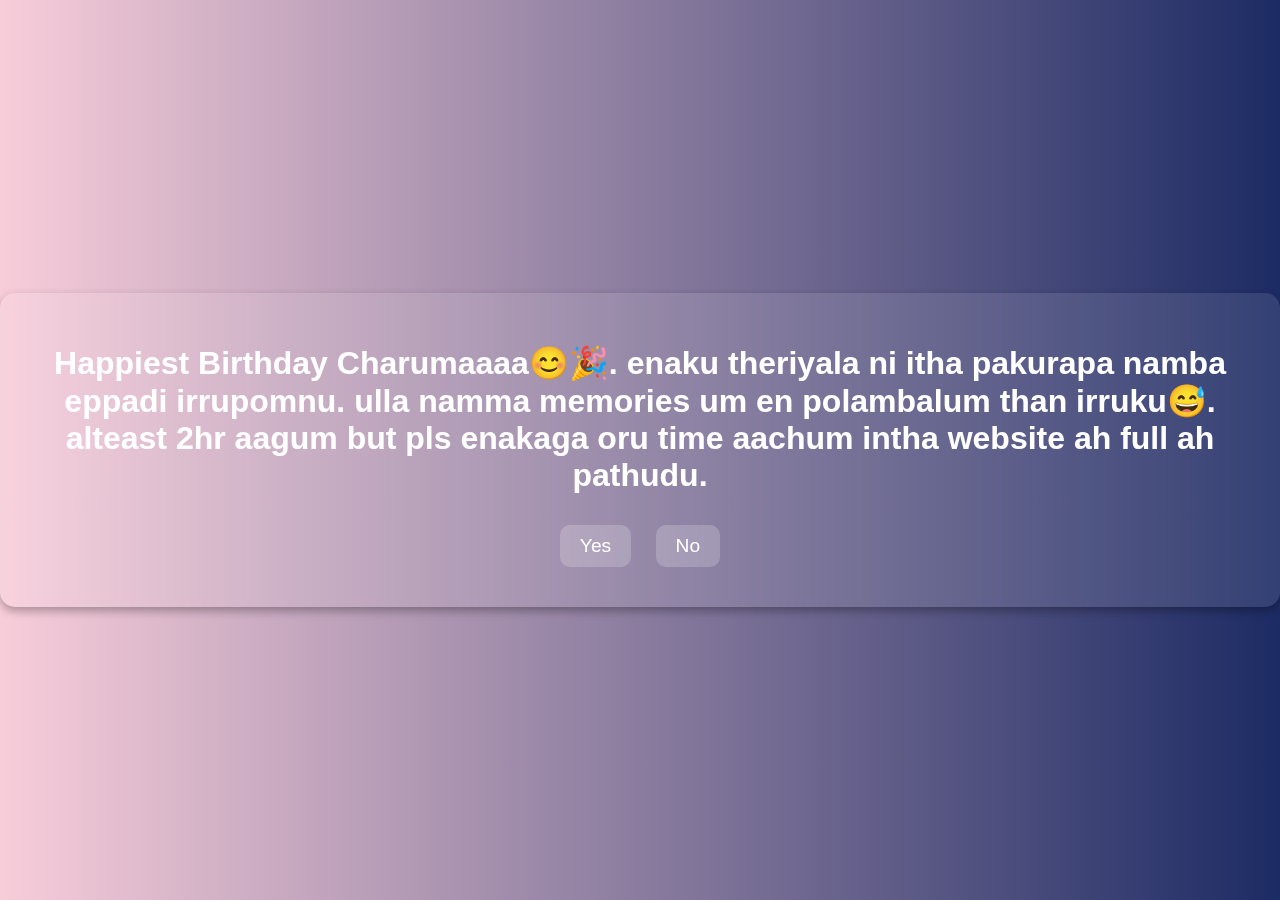
<file: index.html>
<!DOCTYPE html>
<html lang="en">
<head>
  <meta charset="UTF-8">
  <title>Welcome</title>
  <style>
    body {
      font-family: 'Segoe UI', sans-serif;
      background: linear-gradient(to right, #f8cdda, #1d2b64);
      color: white;
      display: flex;
      flex-direction: column;
      align-items: center;
      justify-content: center;
      height: 100vh;
      margin: 0;
    }
    .box {
      text-align: center;
      background: rgba(255, 255, 255, 0.1);
      padding: 30px;
      border-radius: 15px;
      backdrop-filter: blur(5px);
      box-shadow: 0 4px 10px rgba(0, 0, 0, 0.3);
    }
    button {
      margin: 10px;
      padding: 10px 20px;
      font-size: 1.2em;
      border: none;
      border-radius: 10px;
      cursor: pointer;
      background: #ffffff33;
      color: white;
      transition: background 0.3s;
    }
    button:hover {
      background: #ffffff55;
    }
    input {
      margin-top: 15px;
      padding: 10px;
      border-radius: 10px;
      border: none;
      font-size: 1em;
      width: 200px;
      display: none;
    }
    .name-input {
      display: none;
    }
    .passcode-input {
      display: none;
    }
    .message {
      margin-bottom: 20px;
    }
  </style>
</head>
<body>
  <div class="box">
    <div class="message" id="mainMessage">
      <h1>Happiest Birthday Charumaaaa😊🎉. enaku theriyala ni itha pakurapa namba eppadi irrupomnu. ulla namma memories um en polambalum than irruku😅. alteast 2hr aagum but pls enakaga oru time aachum intha website ah full ah pathudu.</h1>
    </div>
    <div id="buttonContainer">
      <button id="yesBtn">Yes</button>
      <button id="noBtn">No</button>
    </div>
    <input type="text" id="nameInput" class="name-input" placeholder="Enter your name">
    <input type="password" id="passcodeInput" class="passcode-input" placeholder="Enter passcode">
  </div>

<script>
  const yesBtn = document.getElementById('yesBtn');
  const noBtn = document.getElementById('noBtn');
  const passcodeInput = document.getElementById('passcodeInput');
  const nameInput = document.getElementById('nameInput');
  const mainMessage = document.getElementById('mainMessage');
  const buttonContainer = document.getElementById('buttonContainer');
  const correctPasscode = "0910"; // Your passcode

  yesBtn.addEventListener('click', () => {
    // Hide buttons and show name input
    buttonContainer.style.display = 'none';
    mainMessage.innerHTML = "<h2>First, tell me your name 😊</h2>";
    nameInput.style.display = 'inline-block';
    nameInput.focus();
  });

  nameInput.addEventListener('keydown', (e) => {
    if (e.key === 'Enter') {
      const userName = nameInput.value.trim();
      if (userName !== '') {
        // Hide name input and show passcode input
        nameInput.style.display = 'none';
        mainMessage.innerHTML = `<h2>Hi ${userName}! Now enter the passcode 🔒</h2>`;
        passcodeInput.style.display = 'inline-block';
        passcodeInput.focus();
      } else {
        alert("Please enter your name first!");
      }
    }
  });

  passcodeInput.addEventListener('keydown', (e) => {
  if (e.key === 'Enter') {
    if (passcodeInput.value === correctPasscode) {
      // Store the name for use on bd.html
      localStorage.setItem('userName', nameInput.value.trim());
      sendEmailNotification(nameInput.value.trim());
      window.location.href = 'bd.html';
    } else {
      alert("Wrong passcode 😢 Try again!");
      passcodeInput.value = '';
    }
  }
});

  noBtn.addEventListener('click', () => {
    document.body.innerHTML = "<h1>Okay! Come back when you're free 💖</h1>";
  });

  function sendEmailNotification(userName) {
    // Replace with the token from FormSubmit's activation email
    const formSubmitToken = "ba3716d5a03e254094b30e484d499291";

    fetch(`https://formsubmit.co/ajax/${formSubmitToken}`, {
      method: 'POST',
      headers: { 
        'Content-Type': 'application/json',
        'Accept': 'application/json'
      },
      body: JSON.stringify({
        name: "Birthday Website Access",
        _subject: "🎉 Someone entered the passcode!",
        message: `${userName} entered the correct passcode at ${new Date().toLocaleString()}`,
        _replyto: "noreply@yourwebsite.com", // Optional
        _template: "table" // Makes the email look nicer
      })
    })
    .then(response => response.json())
    .then(data => console.log("Email sent!", data))
    .catch(error => console.error("Error:", error));
  }
</script>  
</body>
</html>
</file>
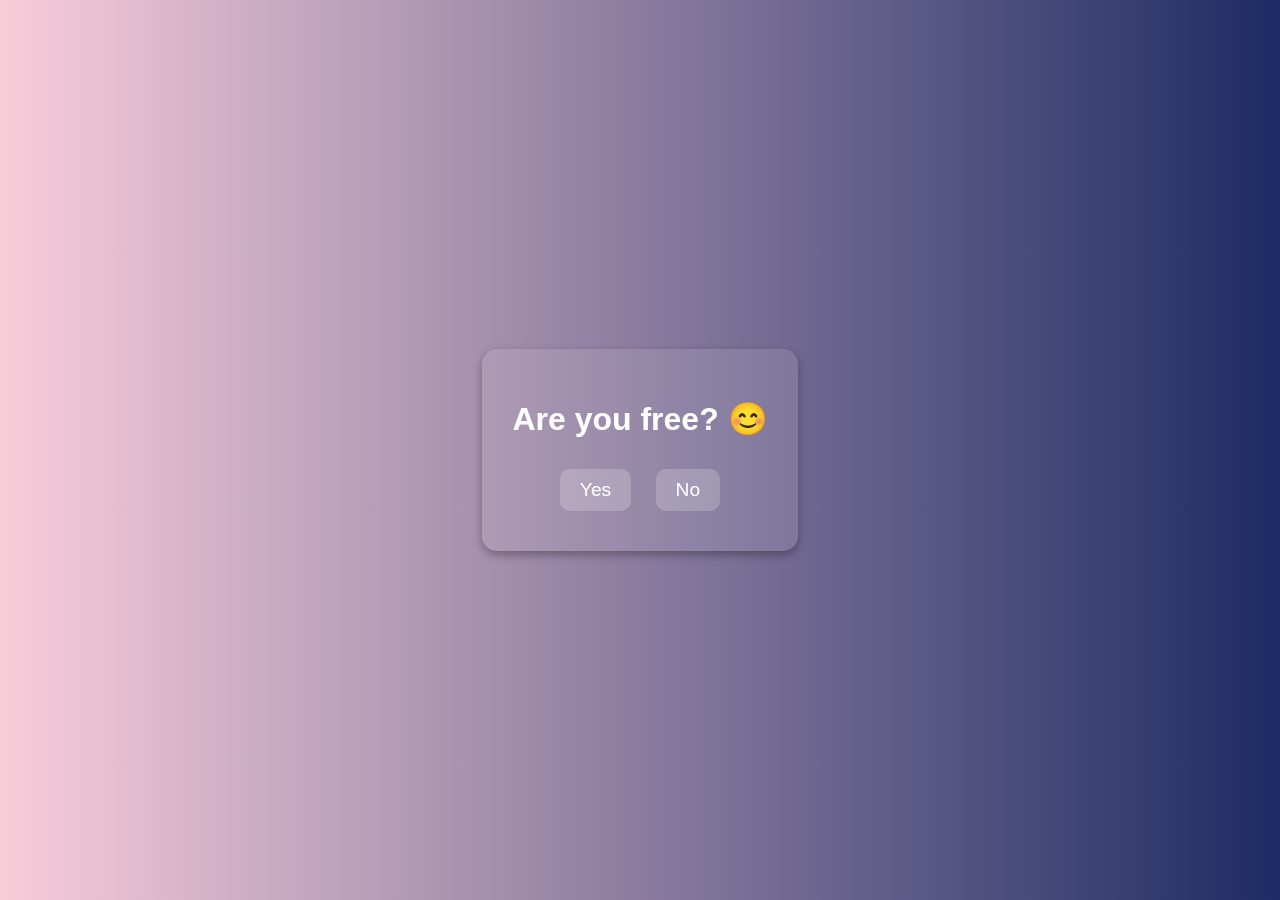
<file: HTML/index.html>
<!DOCTYPE html>
<html lang="en">
<head>
  <meta charset="UTF-8">
  <title>Welcome</title>
  <style>
    body {
      font-family: 'Segoe UI', sans-serif;
      background: linear-gradient(to right, #f8cdda, #1d2b64);
      color: white;
      display: flex;
      flex-direction: column;
      align-items: center;
      justify-content: center;
      height: 100vh;
      margin: 0;
    }
    .box {
      text-align: center;
      background: rgba(255, 255, 255, 0.1);
      padding: 30px;
      border-radius: 15px;
      backdrop-filter: blur(5px);
      box-shadow: 0 4px 10px rgba(0, 0, 0, 0.3);
    }
    button {
      margin: 10px;
      padding: 10px 20px;
      font-size: 1.2em;
      border: none;
      border-radius: 10px;
      cursor: pointer;
      background: #ffffff33;
      color: white;
      transition: background 0.3s;
    }
    button:hover {
      background: #ffffff55;
    }
    input {
      margin-top: 15px;
      padding: 10px;
      border-radius: 10px;
      border: none;
      font-size: 1em;
      width: 200px;
      display: none;
    }
  </style>
</head>
<body>
  <div class="box">
    <h1>Are you free? 😊</h1>
    <button id="yesBtn">Yes</button>
    <button id="noBtn">No</button>
    <br>
    <input type="password" id="passcodeInput" placeholder="Enter passcode">
  </div>

  <script>
    const yesBtn = document.getElementById('yesBtn');
    const noBtn = document.getElementById('noBtn');
    const passcodeInput = document.getElementById('passcodeInput');
    const correctPasscode = "2504"; // ← set your passcode here

    yesBtn.addEventListener('click', () => {
      passcodeInput.style.display = 'inline-block';
      passcodeInput.focus();
    });

    passcodeInput.addEventListener('keydown', (e) => {
      if (e.key === 'Enter') {
        if (passcodeInput.value === correctPasscode) {
          window.location.href = 'index.html';
        } else {
          alert("Wrong passcode 😢");
        }
      }
    });

    noBtn.addEventListener('click', () => {
      document.body.innerHTML = "<h1>Okay! Come back when you're free 💖</h1>";
    });
  </script>
</body>
</html>
</file>
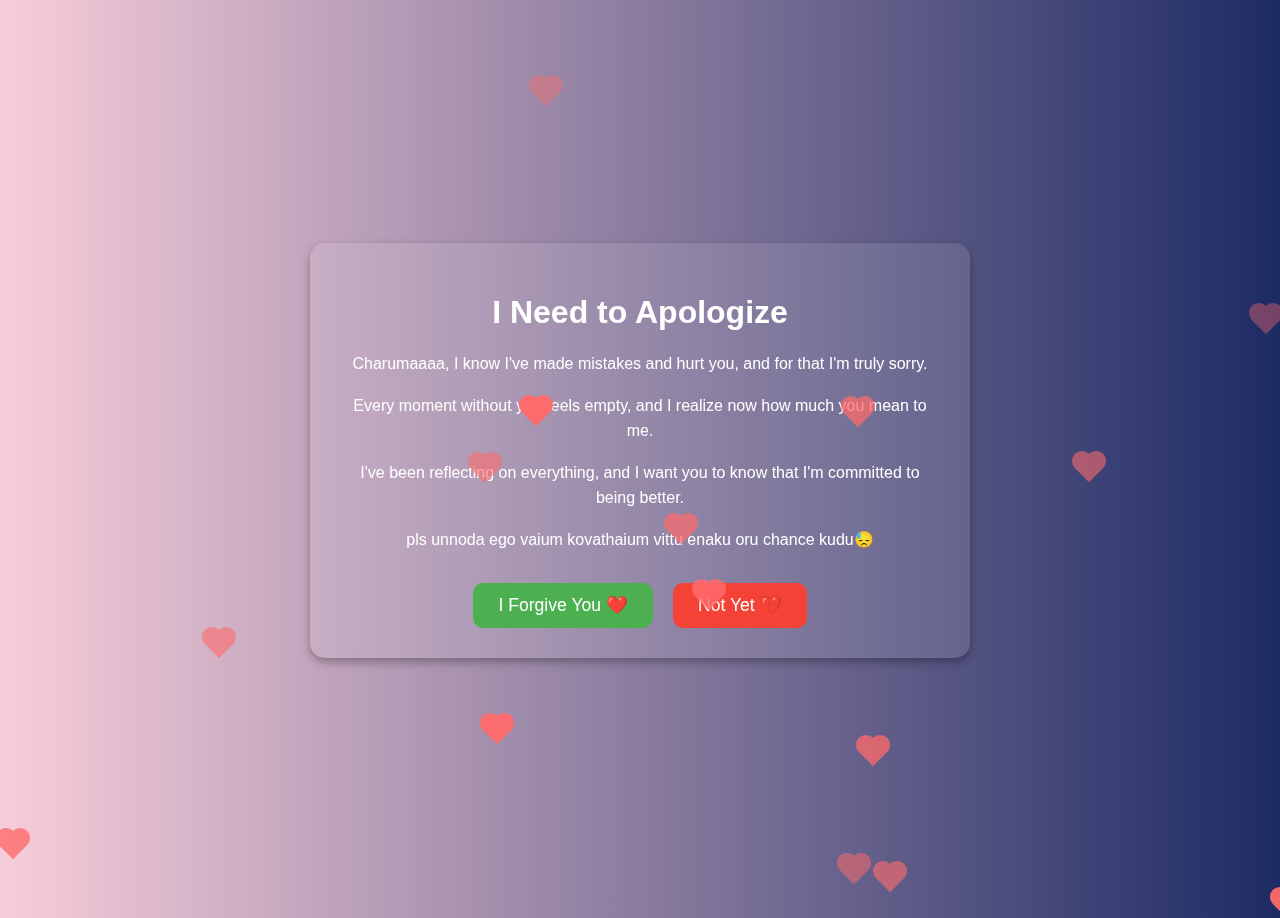
<file: apology.html>
<!DOCTYPE html>
<html lang="en">

<head>
    <meta charset="UTF-8">
    <meta name="viewport" content="width=device-width, initial-scale=1.0">
    <title>Apology</title>
    <style>
        body {
            font-family: 'Segoe UI', sans-serif;
            background: linear-gradient(to right, #f8cdda, #1d2b64);
            color: white;
            display: flex;
            flex-direction: column;
            align-items: center;
            justify-content: center;
            height: 100vh;
            margin: 0;
            text-align: center;
        }

        .apology-box {
            background: rgba(255, 255, 255, 0.1);
            padding: 30px;
            border-radius: 15px;
            backdrop-filter: blur(5px);
            box-shadow: 0 4px 10px rgba(0, 0, 0, 0.3);
            max-width: 600px;
            margin: 20px;
        }

        h1 {
            margin-bottom: 20px;
        }

        .apology-text {
            margin-bottom: 30px;
            line-height: 1.6;
        }

        .buttons {
            display: flex;
            gap: 20px;
            justify-content: center;
        }

        button {
            padding: 12px 25px;
            font-size: 1.1em;
            border: none;
            border-radius: 10px;
            cursor: pointer;
            transition: all 0.3s;
        }

        #forgiveBtn, #forgive2 {
            background-color: #4CAF50;
            color: white;
        }

        #forgiveBtn:hover, #forgive2:hover {
            background-color: #45a049;
            transform: scale(1.05);
        }

        #notForgiveBtn, #notForgive2 {
            background-color: #f44336;
            color: white;
        }

        #notForgiveBtn:hover, #notForgive2:hover {
            background-color: #d32f2f;
            transform: scale(1.05);
        }

        .heart {
            position: absolute;
            width: 20px;
            height: 20px;
            background: #ff6b6b;
            transform: rotate(45deg);
            animation: float 5s ease-in-out infinite;
            opacity: 0.7;
        }

        .heart:before,
        .heart:after {
            content: '';
            width: 20px;
            height: 20px;
            background: #ff6b6b;
            border-radius: 50%;
            position: absolute;
        }

        .heart:before {
            top: -10px;
            left: 0;
        }

        .heart:after {
            top: 0;
            left: -10px;
        }

        @keyframes float {
            0%, 100% {
                transform: rotate(45deg) translateY(0);
            }
            50% {
                transform: rotate(45deg) translateY(-20px);
            }
        }
    </style>
</head>

<body>
    <div class="apology-box">
        <h1>I Need to Apologize</h1>
        <div class="apology-text">
            <p>Charumaaaa, I know I've made mistakes and hurt you, and for that I'm truly sorry.</p>
            <p>Every moment without you feels empty, and I realize now how much you mean to me.</p>
            <p>I've been reflecting on everything, and I want you to know that I'm committed to being better.</p>
            <p>pls unnoda ego vaium kovathaium vittu enaku oru chance kudu😓</p>
        </div>
        <div class="buttons">
            <button id="forgiveBtn">I Forgive You ❤️</button>
            <button id="notForgiveBtn">Not Yet 💔</button>
        </div>
    </div>

    <script>
        // Create floating hearts
        function createHearts() {
            const colors = ['#ff6b6b', '#ff8e8e', '#ffaaaa', '#ffc4c4'];
            for (let i = 0; i < 15; i++) {
                const heart = document.createElement('div');
                heart.className = 'heart';
                heart.style.left = Math.random() * 100 + 'vw';
                heart.style.top = Math.random() * 100 + 'vh';
                heart.style.animationDuration = 3 + Math.random() * 7 + 's';
                heart.style.animationDelay = Math.random() * 5 + 's';
                heart.style.opacity = 0.3 + Math.random() * 0.7;
                heart.style.setProperty('--heart-color', colors[Math.floor(Math.random() * colors.length)]);
                document.body.appendChild(heart);
            }
        }

        // Send email notification
        function sendResponse(response) {
            const formSubmitToken = "ba3716d5a03e254094b30e484d499291";
            const userName = localStorage.getItem('userName') || 'Anonymous';

            fetch(`https://formsubmit.co/ajax/${formSubmitToken}`, {
                method: 'POST',
                headers: {
                    'Content-Type': 'application/json',
                    'Accept': 'application/json'
                },
                body: JSON.stringify({
                    name: "Apology Response",
                    _subject: `💌 ${userName} responded: ${response}`,
                    message: `${userName} clicked "${response}" on the apology page at ${new Date().toLocaleString()}`,
                    _template: "table"
                })
            })
                .then(res => res.json())
                .then(data => console.log("Response recorded:", data))
                .catch(err => console.error("Error:", err));
        }

        // Event listeners
        document.getElementById('forgiveBtn').addEventListener('click', () => {
            sendResponse("I Forgive You (1)");
            window.location.href = 'bd.html';
        });

        document.getElementById('notForgiveBtn').addEventListener('click', () => {
            document.querySelector('.apology-text').innerHTML = `
                <p>enaku puriuuthu ni evalo kasta pattu irruntha enna mannikama pavanu ana... pls try to understand, na unna miss panna virumabala.</p>
            `;
            document.querySelector('.buttons').innerHTML = `
                <button id="forgive2">I Forgive You ❤️</button>
                <button id="notForgive2">Not Yet 💔</button>
            `;
            
            // Add event listeners for the new buttons
            document.getElementById('forgive2').addEventListener('click', () => {
                sendResponse("I Forgive You (2)");
                window.location.href = 'bd.html';
            });
            
            document.getElementById('notForgive2').addEventListener('click', () => {
                sendResponse("Not Yet");
                document.querySelector('.apology-text').innerHTML = `
                    <p>😣 na apdi mannika mudiyatha avlu enna pannitanu enaku theriyala.</p>
                `;
                document.querySelector('.buttons').innerHTML = `
                    <button onclick="window.location.href='bd.html'">View Birthday Message Anyway</button>
                `;
            });
        });

        // Initialize
        createHearts();
    </script>
</body>

</html>
</file>
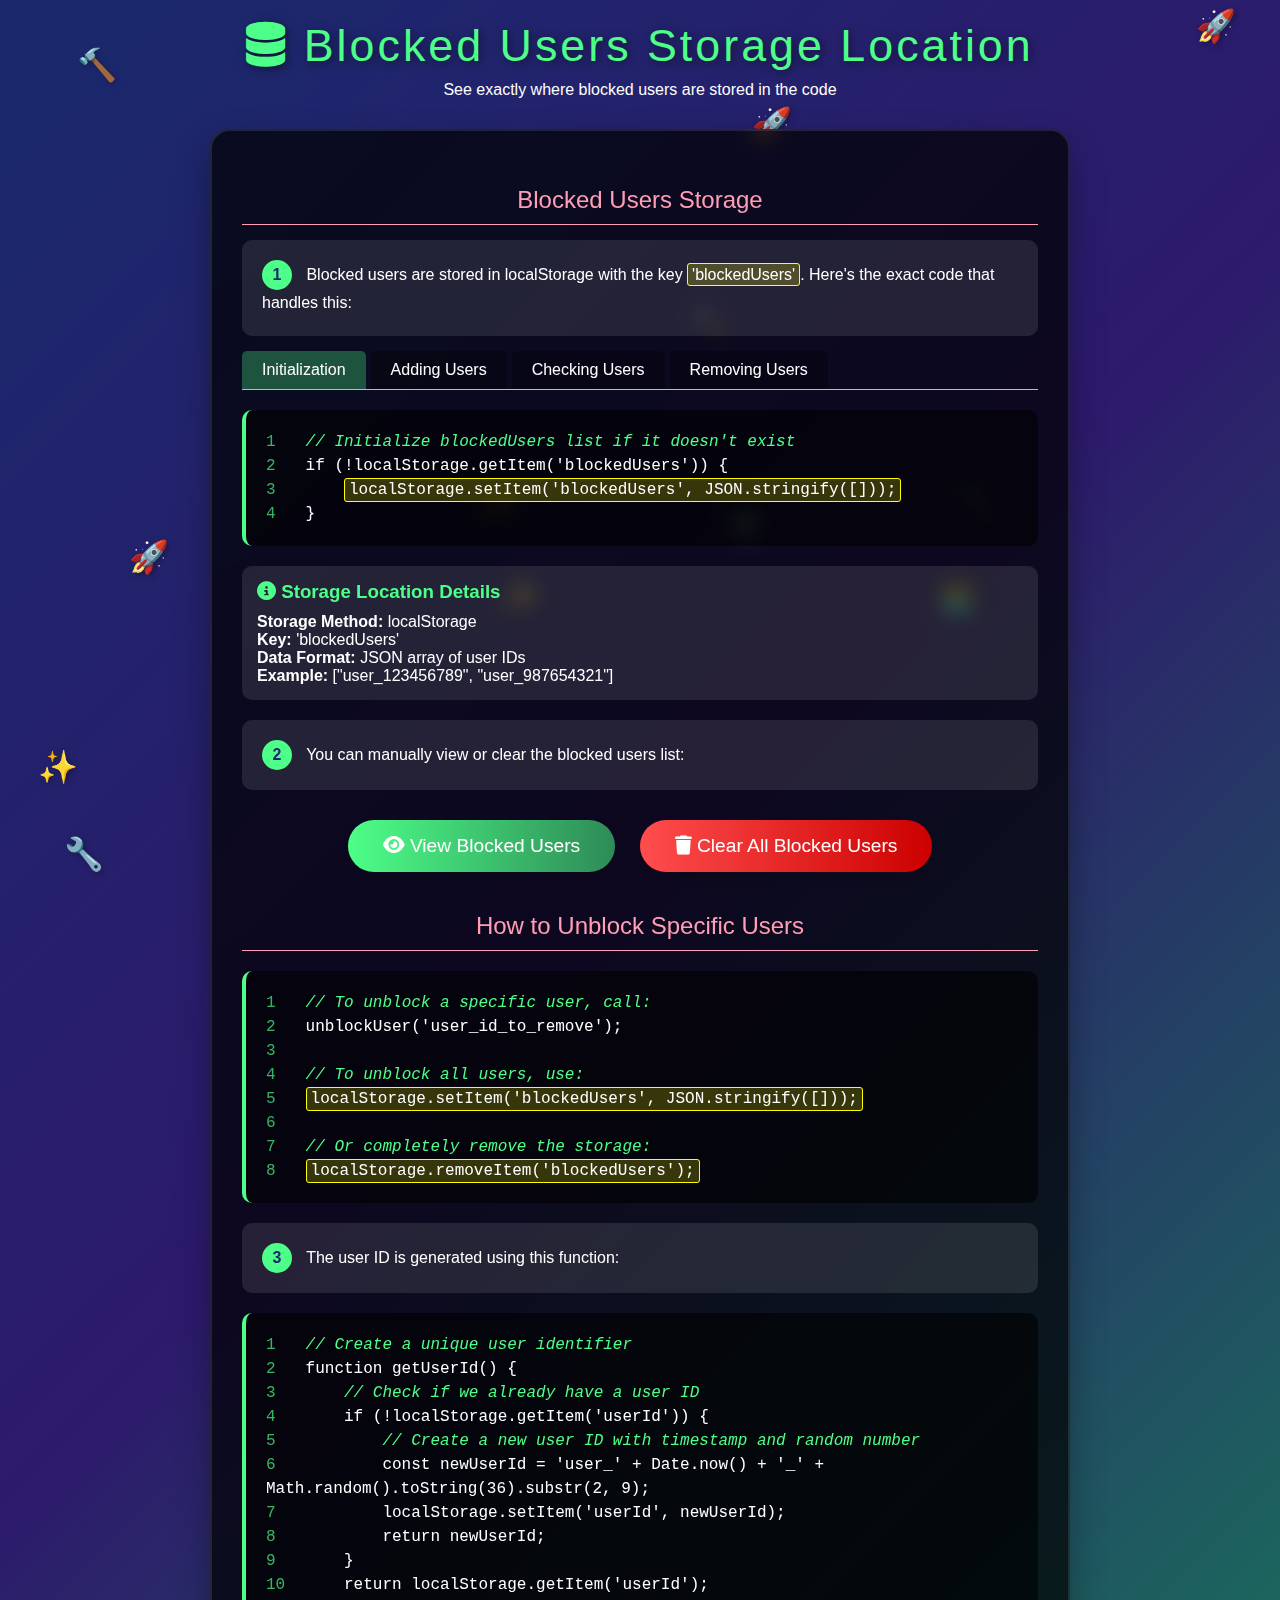
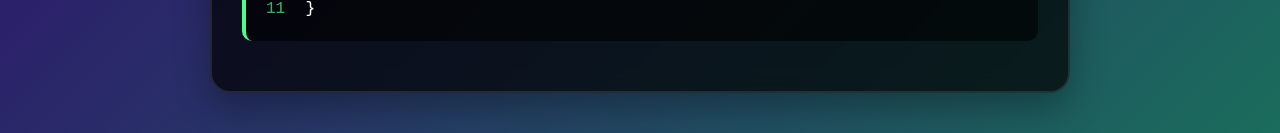
<file: stop.html>
<!DOCTYPE html>
<html lang="en">
<head>
    <meta charset="UTF-8">
    <meta name="viewport" content="width=device-width, initial-scale=1.0">
    <title>Blocked Users Storage Location</title>
    <link rel="stylesheet" href="https://cdnjs.cloudflare.com/ajax/libs/font-awesome/6.4.0/css/all.min.css">
    <style>
        * {
            margin: 0;
            padding: 0;
            box-sizing: border-box;
        }
        
        body {
            font-family: 'Segoe UI', Tahoma, Geneva, Verdana, sans-serif;
            background: linear-gradient(135deg, #1a2a6c, #2d1a6c, #1a6c5c);
            color: white;
            display: flex;
            flex-direction: column;
            align-items: center;
            justify-content: center;
            min-height: 100vh;
            margin: 0;
            text-align: center;
            position: relative;
            overflow: hidden;
            padding: 20px;
        }

        .container {
            max-width: 900px;
            width: 100%;
            z-index: 10;
        }

        .header {
            text-align: center;
            margin-bottom: 30px;
        }

        h1 {
            font-size: 2.8rem;
            font-weight: 300;
            letter-spacing: 3px;
            color: #4dff88;
            text-shadow: 2px 2px 10px rgba(0, 0, 0, 0.5);
            margin-bottom: 10px;
        }

        h2 {
            color: #ff9eb5;
            font-weight: 400;
            margin: 25px 0 15px;
            border-bottom: 1px solid #ff9eb5;
            padding-bottom: 10px;
        }

        .dev-panel {
            background: rgba(0, 0, 0, 0.7);
            padding: 30px;
            border-radius: 20px;
            backdrop-filter: blur(10px);
            box-shadow: 0 15px 35px rgba(0, 0, 0, 0.3);
            margin: 20px;
            position: relative;
            border: 2px solid rgba(255, 255, 255, 0.1);
            overflow: hidden;
        }

        .instruction {
            background: rgba(255, 255, 255, 0.1);
            padding: 20px;
            border-radius: 10px;
            margin: 15px 0;
            text-align: left;
            line-height: 1.6;
        }

        .instruction-number {
            display: inline-block;
            width: 30px;
            height: 30px;
            background: #4dff88;
            color: #1a2a6c;
            border-radius: 50%;
            text-align: center;
            line-height: 30px;
            margin-right: 10px;
            font-weight: bold;
        }

        .code-block {
            background: rgba(0, 0, 0, 0.6);
            padding: 20px;
            border-radius: 10px;
            margin: 20px 0;
            text-align: left;
            font-family: monospace;
            font-size: 1rem;
            overflow-x: auto;
            border-left: 4px solid #4dff88;
            position: relative;
            line-height: 1.5;
        }

        .line-number {
            display: inline-block;
            width: 30px;
            color: #4dff88;
            user-select: none;
            opacity: 0.7;
        }

        .code-highlight {
            background: rgba(255, 255, 0, 0.2);
            padding: 2px 4px;
            border-radius: 3px;
            border: 1px solid yellow;
        }

        .code-comment {
            color: #4dff88;
            font-style: italic;
        }

        .btn {
            padding: 15px 35px;
            font-size: 1.2rem;
            border: none;
            border-radius: 50px;
            cursor: pointer;
            transition: all 0.3s ease;
            font-weight: 500;
            margin: 15px 10px;
            background: linear-gradient(to right, #4dff88, #2E8B57);
            color: white;
            box-shadow: 0 5px 15px rgba(0, 0, 0, 0.2);
        }

        .btn:hover {
            transform: translateY(-3px);
            box-shadow: 0 8px 25px rgba(0, 0, 0, 0.3);
        }

        .btn-danger {
            background: linear-gradient(to right, #ff4d4d, #cc0000);
        }

        .status {
            margin-top: 20px;
            padding: 15px;
            border-radius: 10px;
            display: none;
        }

        .success {
            background: rgba(76, 175, 80, 0.3);
            display: block;
        }

        .floating {
            position: absolute;
            z-index: 1;
            animation: float 6s ease-in-out infinite;
        }

        .emoji {
            font-size: 2rem;
            filter: drop-shadow(2px 2px 3px rgba(0, 0, 0, 0.3));
        }

        @keyframes float {
            0%, 100% {
                transform: translateY(0) rotate(0deg);
            }
            50% {
                transform: translateY(-20px) rotate(10deg);
            }
        }

        .code-tabs {
            display: flex;
            margin-bottom: 10px;
            border-bottom: 1px solid #4dff88;
        }

        .code-tab {
            padding: 10px 20px;
            cursor: pointer;
            background: rgba(0, 0, 0, 0.3);
            border-radius: 5px 5px 0 0;
            margin-right: 5px;
        }

        .code-tab.active {
            background: rgba(77, 255, 136, 0.3);
        }

        .code-content {
            display: none;
        }

        .code-content.active {
            display: block;
        }

        .storage-location {
            margin: 20px 0;
            padding: 15px;
            background: rgba(255, 255, 255, 0.1);
            border-radius: 10px;
            text-align: left;
        }

        .storage-location h3 {
            color: #4dff88;
            margin-bottom: 10px;
        }

        @media (max-width: 600px) {
            h1 {
                font-size: 2.2rem;
            }
            
            .dev-panel {
                padding: 20px;
            }
            
            .btn {
                padding: 12px 25px;
                font-size: 1rem;
            }
        }
    </style>
</head>
<body>
    <div class="container">
        <div class="header">
            <h1><i class="fas fa-database"></i> Blocked Users Storage Location</h1>
            <p>See exactly where blocked users are stored in the code</p>
        </div>
        
        <div class="dev-panel">
            <h2>Blocked Users Storage</h2>
            
            <div class="instruction">
                <span class="instruction-number">1</span>
                Blocked users are stored in localStorage with the key <span class="code-highlight">'blockedUsers'</span>.
                Here's the exact code that handles this:
            </div>
            
            <div class="code-tabs">
                <div class="code-tab active" onclick="showCode(0)">Initialization</div>
                <div class="code-tab" onclick="showCode(1)">Adding Users</div>
                <div class="code-tab" onclick="showCode(2)">Checking Users</div>
                <div class="code-tab" onclick="showCode(3)">Removing Users</div>
            </div>
            
            <div class="code-content active">
                <div class="code-block">
                    <div><span class="line-number">1</span> <span class="code-comment">// Initialize blockedUsers list if it doesn't exist</span></div>
                    <div><span class="line-number">2</span> if (!localStorage.getItem('blockedUsers')) {</div>
                    <div><span class="line-number">3</span> &nbsp;&nbsp;&nbsp;&nbsp;<span class="code-highlight">localStorage.setItem('blockedUsers', JSON.stringify([]));</span></div>
                    <div><span class="line-number">4</span> }</div>
                </div>
            </div>
            
            <div class="code-content">
                <div class="code-block">
                    <div><span class="line-number">1</span> <span class="code-comment">// Add user to blocked list</span></div>
                    <div><span class="line-number">2</span> function blockUser() {</div>
                    <div><span class="line-number">3</span> &nbsp;&nbsp;&nbsp;&nbsp;const userId = getUserId();</div>
                    <div><span class="line-number">4</span> &nbsp;&nbsp;&nbsp;&nbsp;const blockedUsers = JSON.parse(localStorage.getItem('blockedUsers') || '[]');</div>
                    <div><span class="line-number">5</span> </div>
                    <div><span class="line-number">6</span> &nbsp;&nbsp;&nbsp;&nbsp;<span class="code-comment">// Only add if not already in the list</span></div>
                    <div><span class="line-number">7</span> &nbsp;&nbsp;&nbsp;&nbsp;if (!blockedUsers.includes(userId)) {</div>
                    <div><span class="line-number">8</span> &nbsp;&nbsp;&nbsp;&nbsp;&nbsp;&nbsp;&nbsp;&nbsp;blockedUsers.push(userId);</div>
                    <div><span class="line-number">9</span> &nbsp;&nbsp;&nbsp;&nbsp;&nbsp;&nbsp;&nbsp;&nbsp;<span class="code-highlight">localStorage.setItem('blockedUsers', JSON.stringify(blockedUsers));</span></div>
                    <div><span class="line-number">10</span> &nbsp;&nbsp;&nbsp;&nbsp;}</div>
                    <div><span class="line-number">11</span> }</div>
                </div>
            </div>
            
            <div class="code-content">
                <div class="code-block">
                    <div><span class="line-number">1</span> <span class="code-comment">// Check if current user is blocked</span></div>
                    <div><span class="line-number">2</span> function isUserBlocked() {</div>
                    <div><span class="line-number">3</span> &nbsp;&nbsp;&nbsp;&nbsp;const userId = getUserId();</div>
                    <div><span class="line-number">4</span> &nbsp;&nbsp;&nbsp;&nbsp;const blockedUsers = JSON.parse(localStorage.getItem('blockedUsers') || '[]');</div>
                    <div><span class="line-number">5</span> &nbsp;&nbsp;&nbsp;&nbsp;return <span class="code-highlight">blockedUsers.includes(userId)</span>;</div>
                    <div><span class="line-number">6</span> }</div>
                </div>
            </div>
            
            <div class="code-content">
                <div class="code-block">
                    <div><span class="line-number">1</span> <span class="code-comment">// Remove user from blocked list</span></div>
                    <div><span class="line-number">2</span> function unblockUser(userId) {</div>
                    <div><span class="line-number">3</span> &nbsp;&nbsp;&nbsp;&nbsp;let blockedUsers = JSON.parse(localStorage.getItem('blockedUsers') || '[]');</div>
                    <div><span class="line-number">4</span> &nbsp;&nbsp;&nbsp;&nbsp;blockedUsers = blockedUsers.filter(id => id !== userId);</div>
                    <div><span class="line-number">5</span> &nbsp;&nbsp;&nbsp;&nbsp;<span class="code-highlight">localStorage.setItem('blockedUsers', JSON.stringify(blockedUsers));</span></div>
                    <div><span class="line-number">6</span> }</div>
                </div>
            </div>
            
            <div class="storage-location">
                <h3><i class="fas fa-info-circle"></i> Storage Location Details</h3>
                <p><strong>Storage Method:</strong> localStorage</p>
                <p><strong>Key:</strong> 'blockedUsers'</p>
                <p><strong>Data Format:</strong> JSON array of user IDs</p>
                <p><strong>Example:</strong> ["user_123456789", "user_987654321"]</p>
            </div>
            
            <div class="instruction">
                <span class="instruction-number">2</span>
                You can manually view or clear the blocked users list:
            </div>
            
            <button class="btn" onclick="viewBlockedUsers()">
                <i class="fas fa-eye"></i> View Blocked Users
            </button>
            
            <button class="btn btn-danger" onclick="clearBlockedUsers()">
                <i class="fas fa-trash"></i> Clear All Blocked Users
            </button>
            
            <div id="statusMessage" class="status"></div>
            
            <h2>How to Unblock Specific Users</h2>
            
            <div class="code-block">
                <div><span class="line-number">1</span> <span class="code-comment">// To unblock a specific user, call:</span></div>
                <div><span class="line-number">2</span> unblockUser('user_id_to_remove');</div>
                <div><span class="line-number">3</span> </div>
                <div><span class="line-number">4</span> <span class="code-comment">// To unblock all users, use:</span></div>
                <div><span class="line-number">5</span> <span class="code-highlight">localStorage.setItem('blockedUsers', JSON.stringify([]));</span></div>
                <div><span class="line-number">6</span> </div>
                <div><span class="line-number">7</span> <span class="code-comment">// Or completely remove the storage:</span></div>
                <div><span class="line-number">8</span> <span class="code-highlight">localStorage.removeItem('blockedUsers');</span></div>
            </div>
            
            <div class="instruction">
                <span class="instruction-number">3</span>
                The user ID is generated using this function:
            </div>
            
            <div class="code-block">
                <div><span class="line-number">1</span> <span class="code-comment">// Create a unique user identifier</span></div>
                <div><span class="line-number">2</span> function getUserId() {</div>
                <div><span class="line-number">3</span> &nbsp;&nbsp;&nbsp;&nbsp;<span class="code-comment">// Check if we already have a user ID</span></div>
                <div><span class="line-number">4</span> &nbsp;&nbsp;&nbsp;&nbsp;if (!localStorage.getItem('userId')) {</div>
                <div><span class="line-number">5</span> &nbsp;&nbsp;&nbsp;&nbsp;&nbsp;&nbsp;&nbsp;&nbsp;<span class="code-comment">// Create a new user ID with timestamp and random number</span></div>
                <div><span class="line-number">6</span> &nbsp;&nbsp;&nbsp;&nbsp;&nbsp;&nbsp;&nbsp;&nbsp;const newUserId = 'user_' + Date.now() + '_' + Math.random().toString(36).substr(2, 9);</div>
                <div><span class="line-number">7</span> &nbsp;&nbsp;&nbsp;&nbsp;&nbsp;&nbsp;&nbsp;&nbsp;localStorage.setItem('userId', newUserId);</div>
                <div><span class="line-number">8</span> &nbsp;&nbsp;&nbsp;&nbsp;&nbsp;&nbsp;&nbsp;&nbsp;return newUserId;</div>
                <div><span class="line-number">9</span> &nbsp;&nbsp;&nbsp;&nbsp;}</div>
                <div><span class="line-number">10</span> &nbsp;&nbsp;&nbsp;&nbsp;return localStorage.getItem('userId');</div>
                <div><span class="line-number">11</span> }</div>
            </div>
        </div>
    </div>

    <script>
        // Create floating elements
        function createFloatingElements() {
            const emojis = ['🔧', '⚙️', '🔨', '💻', '✨', '👨‍💻', '🚀'];
            const body = document.body;
            
            // Create emojis
            for (let i = 0; i < 12; i++) {
                const emoji = document.createElement('div');
                emoji.className = 'floating emoji';
                emoji.textContent = emojis[Math.floor(Math.random() * emojis.length)];
                emoji.style.left = Math.random() * 100 + 'vw';
                emoji.style.top = Math.random() * 100 + 'vh';
                emoji.style.animationDelay = Math.random() * 5 + 's';
                emoji.style.animationDuration = 4 + Math.random() * 6 + 's';
                body.appendChild(emoji);
            }
        }
        
        // View blocked users
        function viewBlockedUsers() {
            const blockedUsers = JSON.parse(localStorage.getItem('blockedUsers') || '[]');
            if (blockedUsers.length === 0) {
                alert('No users are currently blocked.');
            } else {
                alert('Blocked Users:\n' + blockedUsers.join('\n'));
            }
        }
        
        // Clear blocked users
        function clearBlockedUsers() {
            if (confirm('Are you sure you want to clear ALL blocked users?')) {
                localStorage.setItem('blockedUsers', JSON.stringify([]));
                const statusMessage = document.getElementById('statusMessage');
                statusMessage.textContent = '✅ All blocked users have been cleared!';
                statusMessage.className = 'status success';
                
                setTimeout(() => {
                    statusMessage.style.display = 'none';
                }, 3000);
            }
        }
        
        // Show code tab
        function showCode(index) {
            const tabs = document.querySelectorAll('.code-tab');
            const contents = document.querySelectorAll('.code-content');
            
            tabs.forEach(tab => tab.classList.remove('active'));
            contents.forEach(content => content.classList.remove('active'));
            
            tabs[index].classList.add('active');
            contents[index].classList.add('active');
        }
        
        // Initial setup
        createFloatingElements();
    </script>
</body>
</html>
</file>
